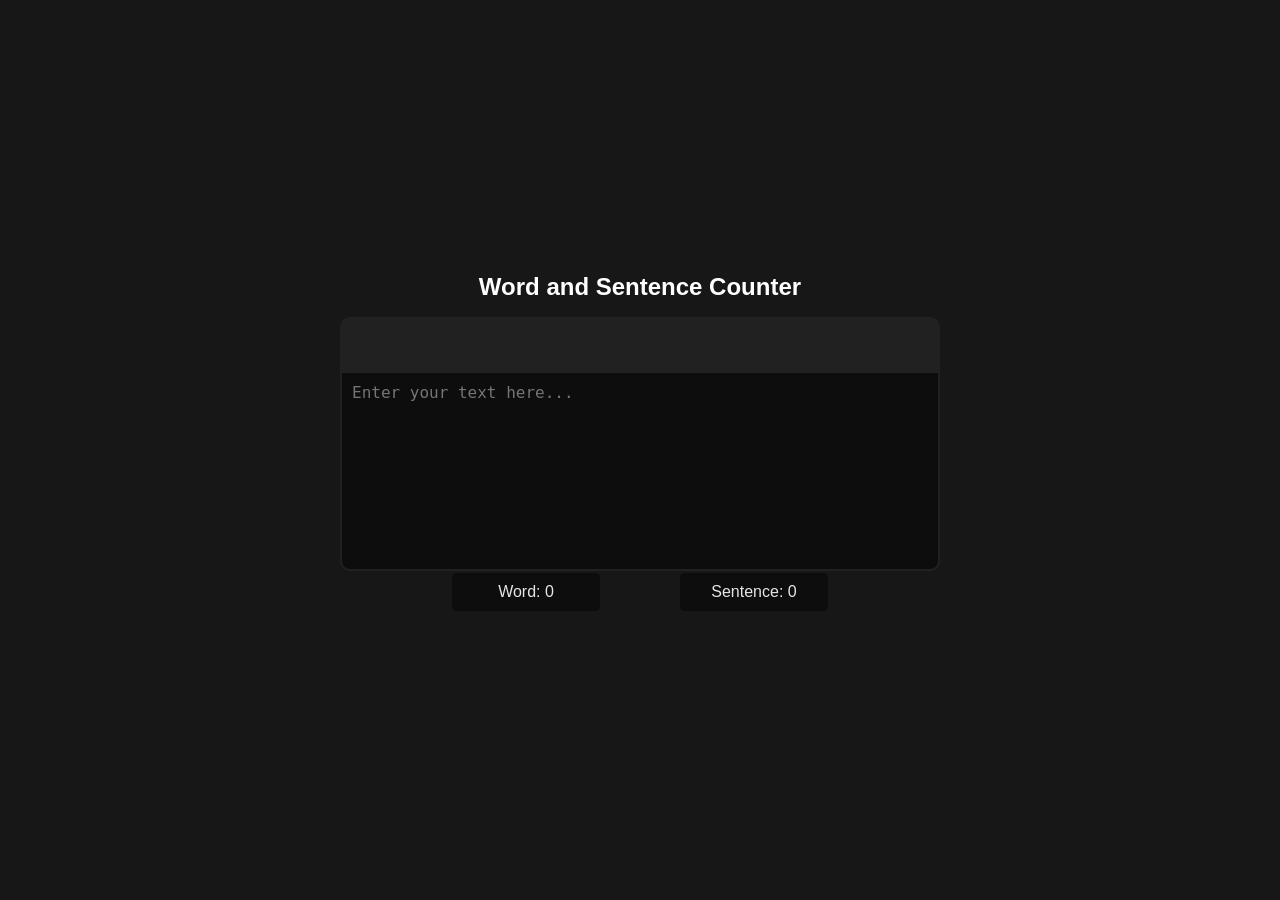
<file: Laboratory Activities/Laboratory Activity 3 - 19-11-2024/index.html>
<!DOCTYPE html>
<html lang="en">
<head>
    <meta charset="UTF-8">
    <meta name="viewport" content="width=device-width, initial-scale=1.0">
    <link rel="stylesheet" href="style.css">
    <script defer src="script.js"></script>
    <link rel="preconnect" href="https://fonts.googleapis.com">
    <link rel="preconnect" href="https://fonts.gstatic.com" crossorigin>
    <link href="https://fonts.googleapis.com/css2?family=Inter:wght@400;500;600;700&display=swap" rel="stylesheet">
    <link rel="icon" href="https://em-content.zobj.net/thumbs/240/apple/354/smiling-face-with-sunglasses_1f60e.png" type="image/png">
    <title>Word and Sentence Counter</title>
</head>
<body>
    <h2>Word and Sentence Counter</h2>
    <div class="container">
        <textarea id="textInput" placeholder="Enter your text here..."></textarea>
        </div>
    </div>
    <div class="wosen-container">
        <div class="wosen" id="wordCountDisplay">Word: 0</div>
        <div class="wosen" id="sentenceCountDisplay">Sentence: 0</div>
    </div>
</body>
</html>
</file>
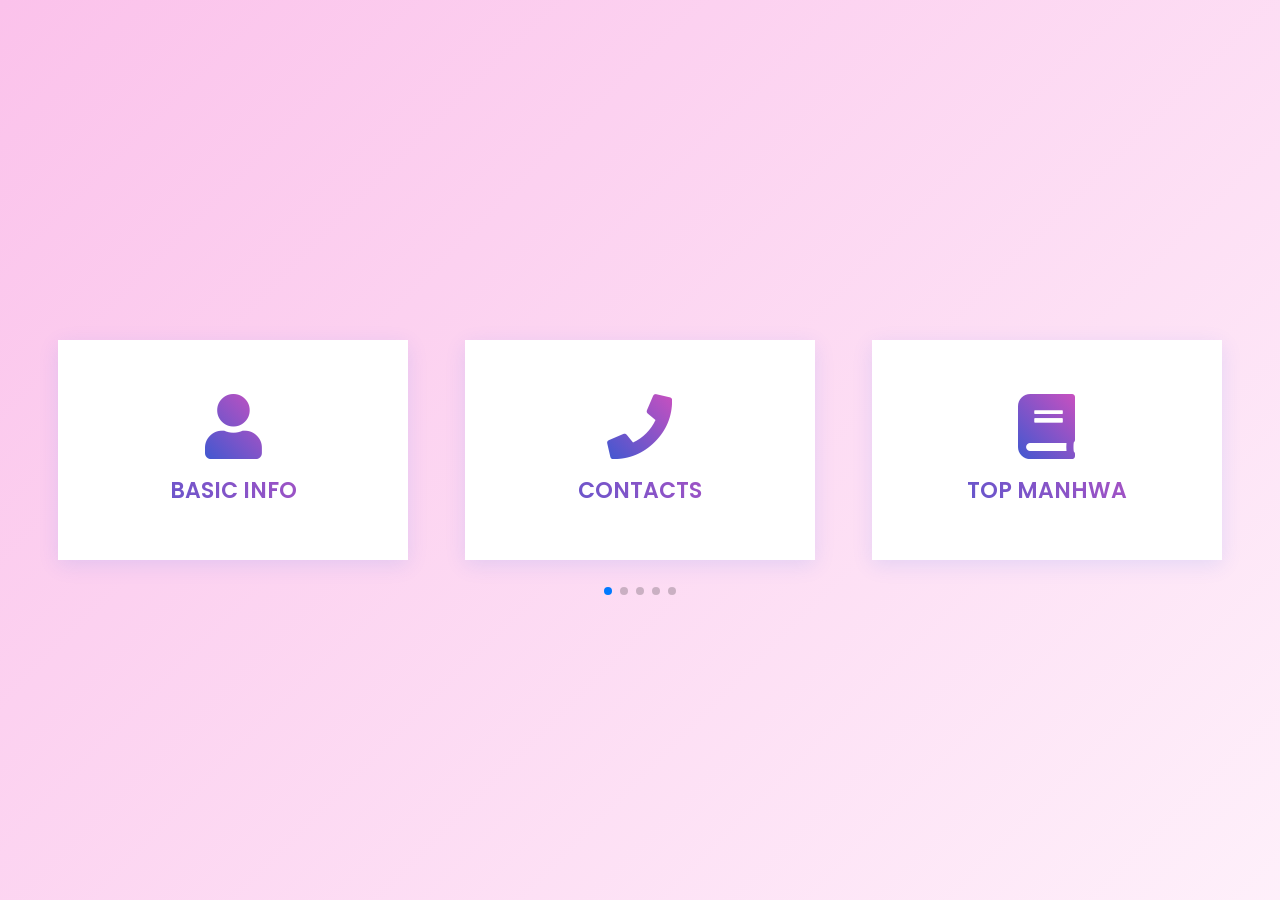
<file: Laboratory Activities/Laboratory Activity 4 – 06-12-2024/index.html>
<!DOCTYPE html>
<html lang="en">
<head>
  <meta charset="UTF-8">
  <meta name="viewport" content="width=device-width, initial-scale=1.0">
  <title>Carousel Boxes</title>
  <link rel="stylesheet" href="https://unpkg.com/swiper/swiper-bundle.min.css">
  <link rel="stylesheet" href="styles.css">
  <link rel="stylesheet" href="https://cdnjs.cloudflare.com/ajax/libs/font-awesome/5.15.3/css/all.min.css">
</head>
<body>
  <div class="swiper">
    <div class="swiper-wrapper">
      <div class="swiper-slide">
         <div class="box">
           <div class="front-face">
             <div class="icon">
               <i class="fas fa-user"></i>
            </div>
             <span>Basic Info</span>
           </div>
           <div class="back-face">
             <span>Basic Info</span>
             <p>Name: Zyrach Schneider</p>
             <p>Date of Birth: 08/08/1999</p>       
             <p>Place of Birth: Niflheimr Loki</p>           
            </div>
         </div>
      </div>
      <div class="swiper-slide">
        <div class="box">
          <div class="front-face">
            <div class="icon">
               <i class="fas fa-phone"></i>
            </div>
            <span>Contacts</span>
          </div>
          <div class="back-face">
            <span>Contacts</span>
            <p>Email: rougepalace@mail.com</p>
            <p>Facebook: Desir Arman</p>
            <p>GitHub: <a href="https://github.com/fatimemarienoisette">github.com/ZAAALJLJ</a></p>          
          </div>
        </div>
      </div>
      <div class="swiper-slide">
        <div class="box">
          <div class="front-face">
            <div class="icon">
              <i class="fas fa-book"></i>
            </div>
            <span>Top Manhwa</span>
          </div>
          <div class="back-face">
            <span>Top Manhwa</span>
            <p>Worthless Regression</p>
            <p>Eternally Regressing Knight</p>
            <p>Slave B (Hiatus for 3 years)</p>
          </div>
        </div>
      </div>
      <div class="swiper-slide">
         <div class="box">
           <div class="front-face">
             <div class="icon">
               <i class="fas fa-heart"></i>
            </div>
             <span>Quote</span>
           </div>
           <div class="back-face">
             <span>Quote</span>
             <p>"Even those who have reached the peak of martial arts have regrets. They regret that when they were younger, they should have focused more on the fundamentals."</p>
           </div>
         </div>
       </div>
      <div class="swiper-slide">
        <div class="box">
          <div class="front-face">
            <div class="icon">
              <i class="fas fa-rocket"></i>
            </div>
            <span>Game Played</span>
          </div>
          <div class="back-face">
            <span>Game Played</span>
            <p>Growtopia: 2013 - 2024</p>
            <p>Battle Camp: 2015 - 2024</p>
            <p>Maple Story M: 2020 - 2024</p>
          </div>
        </div>
      </div>
    </div>
    <div class="swiper-pagination"></div>
  </div>
   <div class="swiper-button-next"></div>
    <div class="swiper-button-prev"></div>
  <script src="https://unpkg.com/swiper/swiper-bundle.min.js"></script>
  <script src="script.js"></script>
</body>
</html>
</file>
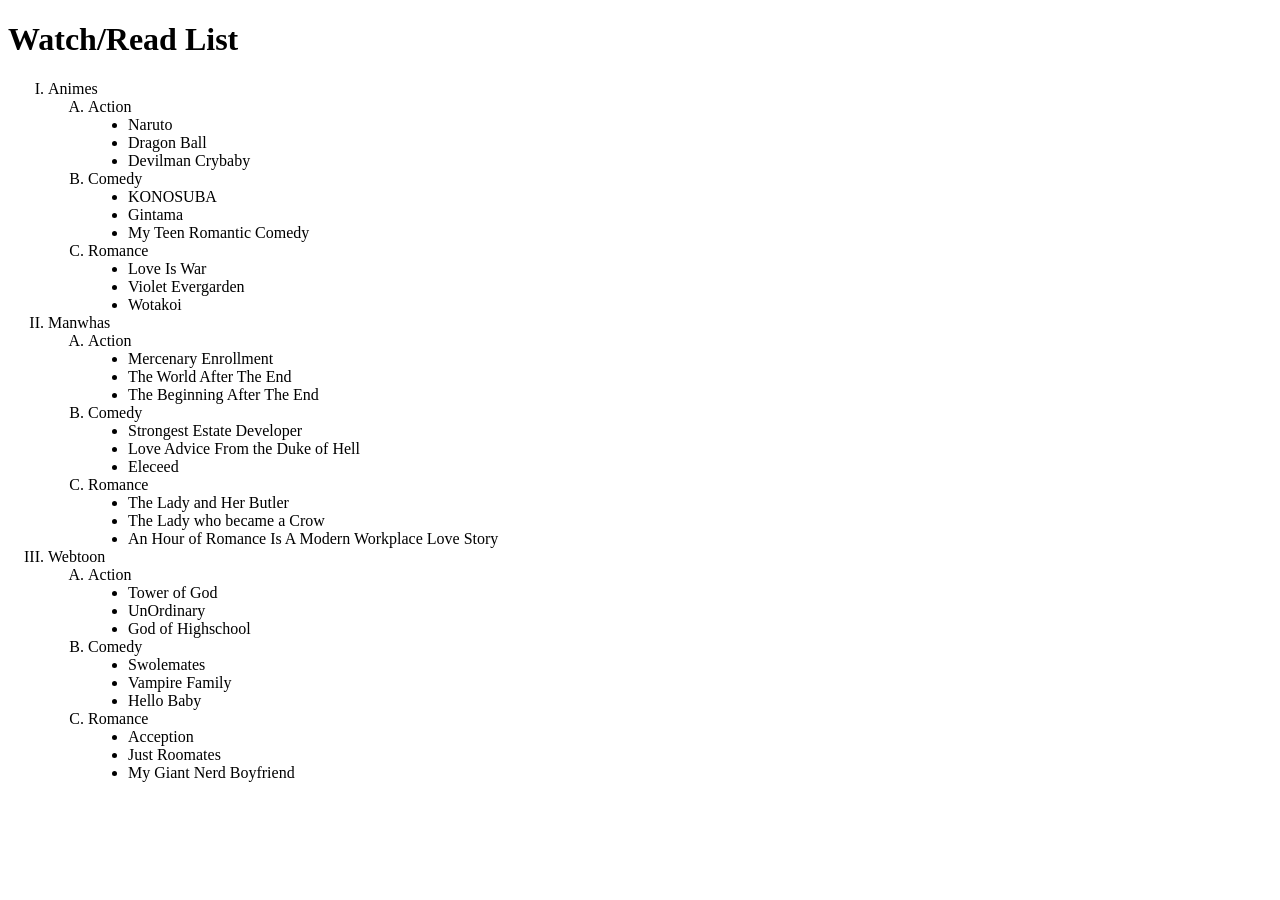
<file: Exercise Sets/Exercise1.html>
<!DOCTYPE html>
<html lang="en">
<head>
    <meta charset="UTF-8">
    <meta name="viewport" content="width=device-width, initial-scale=1.0">
    <title>Document</title>
</head>
<body>
    <h1>Watch/Read List</h1>
    <ol type = "I">
        <li>Animes</li>

        <ol type = "A">
            <li>Action</li>
            <ul type = 'disc'>
                <li>Naruto</li>
                <li>Dragon Ball</li>
                <li>Devilman Crybaby</li>
            </ul>

            <li>Comedy</li>
            <ul type = 'disc'>
                <li>KONOSUBA</li>
                <li>Gintama</li>
                <li>My Teen Romantic Comedy</li>
            </ul>

            <li>Romance</li>
            <ul type = 'disc'>
                <li>Love Is War</li>
                <li>Violet Evergarden</li>
                <li>Wotakoi</li>
            </ul>
        </ol>
        
        <li>Manwhas</li>
        <ol type = "A">
            <li>Action</li>
            <ul type = 'disc'>
                <li>Mercenary Enrollment</li>
                <li>The World After The End</li>
                <li>The Beginning After The End</li>
            </ul>

            <li>Comedy</li>
            <ul type = 'disc'>
                <li>Strongest Estate Developer</li>
                <li>Love Advice From the Duke of Hell</li>
                <li>Eleceed</li>
            </ul>

            <li>Romance</li>
            <ul type = 'disc'>
                <li>The Lady and Her Butler</li>
                <li>The Lady who became a Crow</li>
                <li>An Hour of Romance Is A Modern Workplace Love Story</li>
            </ul>
        </ol>

        <li>Webtoon</li>
        <ol type = "A">
            <li>Action</li>
            <ul type = 'disc'>
                <li>Tower of God</li>
                <li>UnOrdinary</li>
                <li>God of Highschool</li>
            </ul>

            <li>Comedy</li>
            <ul type = 'disc'>
                <li>Swolemates</li>
                <li>Vampire Family</li>
                <li>Hello Baby</li>
            </ul>

            <li>Romance</li>
            <ul type = 'disc'>
                <li>Acception</li>
                <li>Just Roomates</li>
                <li>My Giant Nerd Boyfriend</li>
            </ul>
        </ol>
    </ol>
</body>
</html>
</file>
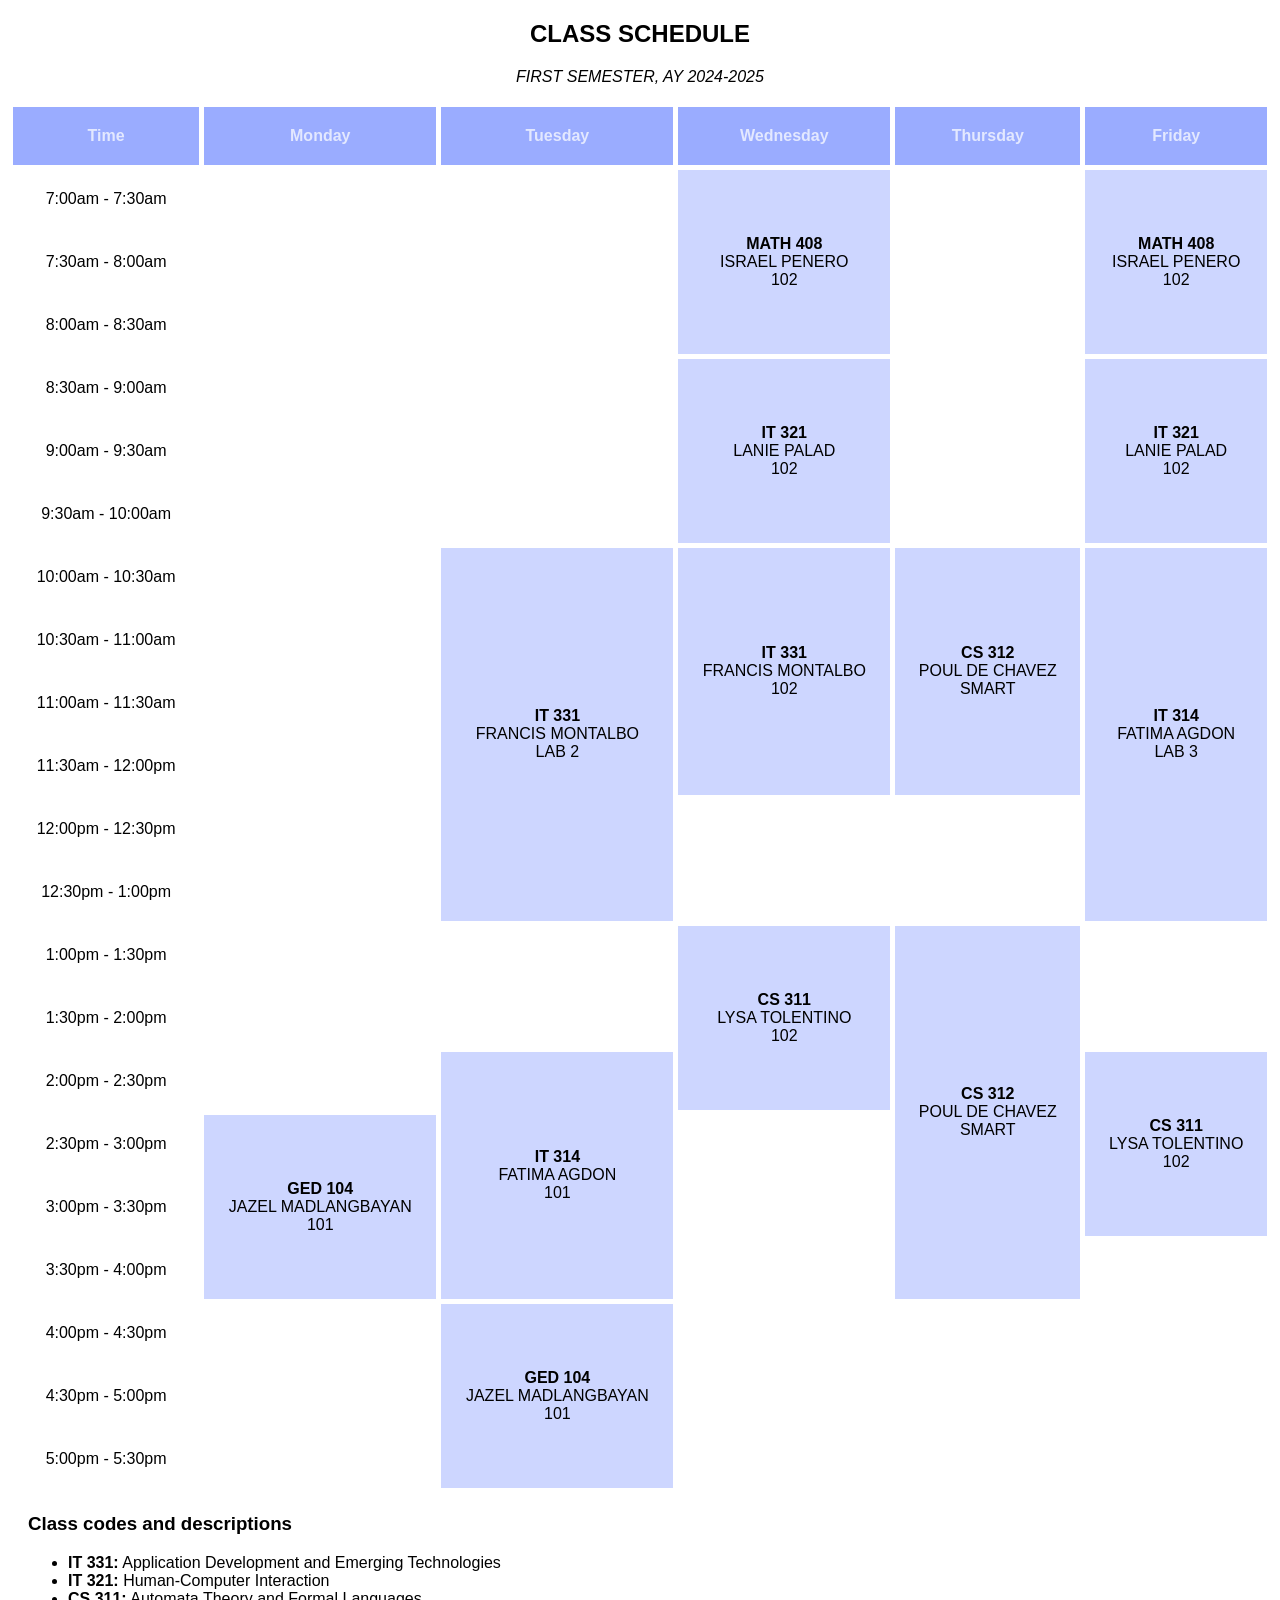
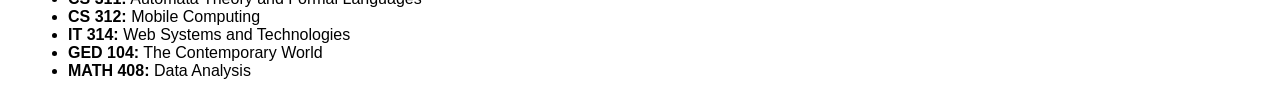
<file: Laboratory Activities/Laboratory Activity 1 - 06-09-24/html-tables.html>
<!DOCTYPE html>
<html lang="en">
<head>
    <meta charset="UTF-8">
    <meta name="viewport" content="width=device-width, initial-scale=1.0">
    <title>Class Schedule</title>
    <style>
        body {
            font-family: Arial, sans-serif;
        }
        h2, p{
            text-align: center;
        }
        table {
            width: 100%;
            border-collapse: collapse;
        }
        th, td {
            border: 5px solid #ffffff;
            text-align: center;
            padding: 20px;
        }
        th {
            background-color: #9aacff;
            color: #e3e8ff;
        }
        .subject {
            background-color: #cdd6ff;
        }
        .info-section {
            margin: 20px;
        }
        .info-section p {
            margin: 10px 0;
            text-align: left;
        }     
    </style>
</head>
<body>
    <h2>CLASS SCHEDULE</h2>
    <p><em>FIRST SEMESTER, AY 2024-2025</em></p>
    <table>
        <thead>
            <tr>
                <th>Time</th>
                <th>Monday</th>
                <th>Tuesday</th>
                <th>Wednesday</th>
                <th>Thursday</th>
                <th>Friday</th>
            </tr>
        </thead>
        <tbody>
            <tr>
                <td>7:00am - 7:30am</td>
                <td></td>
                <td></td>
                <td class="subject" rowspan="3"><strong>MATH 408</strong><br>ISRAEL PENERO<br>102</td>
                <td></td>
                <td class="subject" rowspan="3"><strong>MATH 408</strong><br>ISRAEL PENERO<br>102</td>
            </tr>
            <tr>
                <td>7:30am - 8:00am</td>
                <td></td>
                <td></td>
                <td></td>
            </tr>
            <tr>
                <td>8:00am - 8:30am</td>
                <td></td>
                <td></td>
                <td></td>
            </tr>
            <tr>
                <td>8:30am - 9:00am</td>
                <td></td>
                <td></td>
                <td class="subject" rowspan="3"><strong>IT 321</strong><br>LANIE PALAD<br>102</td>
                <td></td>
                <td class="subject" rowspan="3"><strong>IT 321</strong><br>LANIE PALAD<br>102</td>
            </tr>
            <tr>
                <td>9:00am - 9:30am</td>
                <td></td>
                <td></td>
                <td></td>
            </tr>
            <tr>
                <td>9:30am - 10:00am</td>
                <td></td>
                <td></td>
                <td></td>
            </tr>
            <tr>
                <td>10:00am - 10:30am</td>
                <td></td>
                <td class="subject" rowspan="6"><strong>IT 331</strong><br>FRANCIS MONTALBO<br>LAB 2</td>
                <td class="subject" rowspan="4"><strong>IT 331</strong><br>FRANCIS MONTALBO<br>102</td>
                <td class="subject" rowspan="4"><strong>CS 312</strong><br>POUL DE CHAVEZ<br>SMART</td>
                <td class="subject" rowspan="6"><strong>IT 314</strong><br>FATIMA AGDON<br>LAB 3</td>
            </tr>
            <tr>
                <td>10:30am - 11:00am</td>
                <td></td>
            </tr>
            <tr>
                <td>11:00am - 11:30am</td>
                <td></td>
            </tr>
            <tr>
                <td>11:30am - 12:00pm</td>
                <td></td>
            </tr>
            <tr>
                <td>12:00pm - 12:30pm</td>
                <td></td>
                <td></td>
                <td></td>
            </tr>
            <tr>
                <td>12:30pm - 1:00pm</td>
                <td></td>
                <td></td>
                <td></td>
            </tr>
            <tr>
                <td>1:00pm - 1:30pm</td>
                <td></td>
                <td></td>
                <td class="subject" rowspan="3"><strong>CS 311</strong><br>LYSA TOLENTINO<br>102</td>
                <td class="subject" rowspan="6"><strong>CS 312</strong><br>POUL DE CHAVEZ<br>SMART</td>
                <td></td>
            </tr>
            <tr>
                <td>1:30pm - 2:00pm</td>
                <td></td>
                <td></td>
                <td></td>
            </tr>
            <tr>
                <td>2:00pm - 2:30pm</td>
                <td></td>
                <td class="subject" rowspan="4"><strong>IT 314</strong><br>FATIMA AGDON<br>101</td>
                <td class="subject" rowspan="3"><strong>CS 311</strong><br>LYSA TOLENTINO<br>102</td>
            </tr>
            <tr>
                <td>2:30pm - 3:00pm</td>
                <td class="subject" rowspan="3"><strong>GED 104</strong><br>JAZEL MADLANGBAYAN<br>101</td>
                <td></td>
            </tr>
            <tr>
                <td>3:00pm - 3:30pm</td>
                <td></td>
            </tr>
            <tr>
                <td>3:30pm - 4:00pm</td>
                <td></td>
                <td></td>
            </tr>
            <tr>
                <td>4:00pm - 4:30pm</td>
                <td></td>
                <td class="subject" rowspan="3"><strong>GED 104</strong><br>JAZEL MADLANGBAYAN<br>101</td>
                <td></td>
                <td></td>
                <td></td>
            </tr>
            <tr>
                <td>4:30pm - 5:00pm</td>
                <td></td>
                <td></td>
                <td></td>
                <td></td>
            </tr>
            <tr>
                <td>5:00pm - 5:30pm</td>
                <td></td>
                <td></td>
                <td></td>
                <td></td>
            </tr>
        </tbody>
    </table>
    <div class="info-section">
        <h3>Class codes and descriptions</h3>
        <ul>
            <li><strong>IT 331:</strong> Application Development and Emerging Technologies</li>
            <li><strong>IT 321:</strong> Human-Computer Interaction</li>
            <li><strong>CS 311:</strong> Automata Theory and Formal Languages</li>
            <li><strong>CS 312:</strong> Mobile Computing</li>
            <li><strong>IT 314:</strong> Web Systems and Technologies</li>
            <li><strong>GED 104:</strong> The Contemporary World</li>
            <li><strong>MATH 408:</strong> Data Analysis</li>
        </ul>
    </div>
    
</body>
</html>
</file>
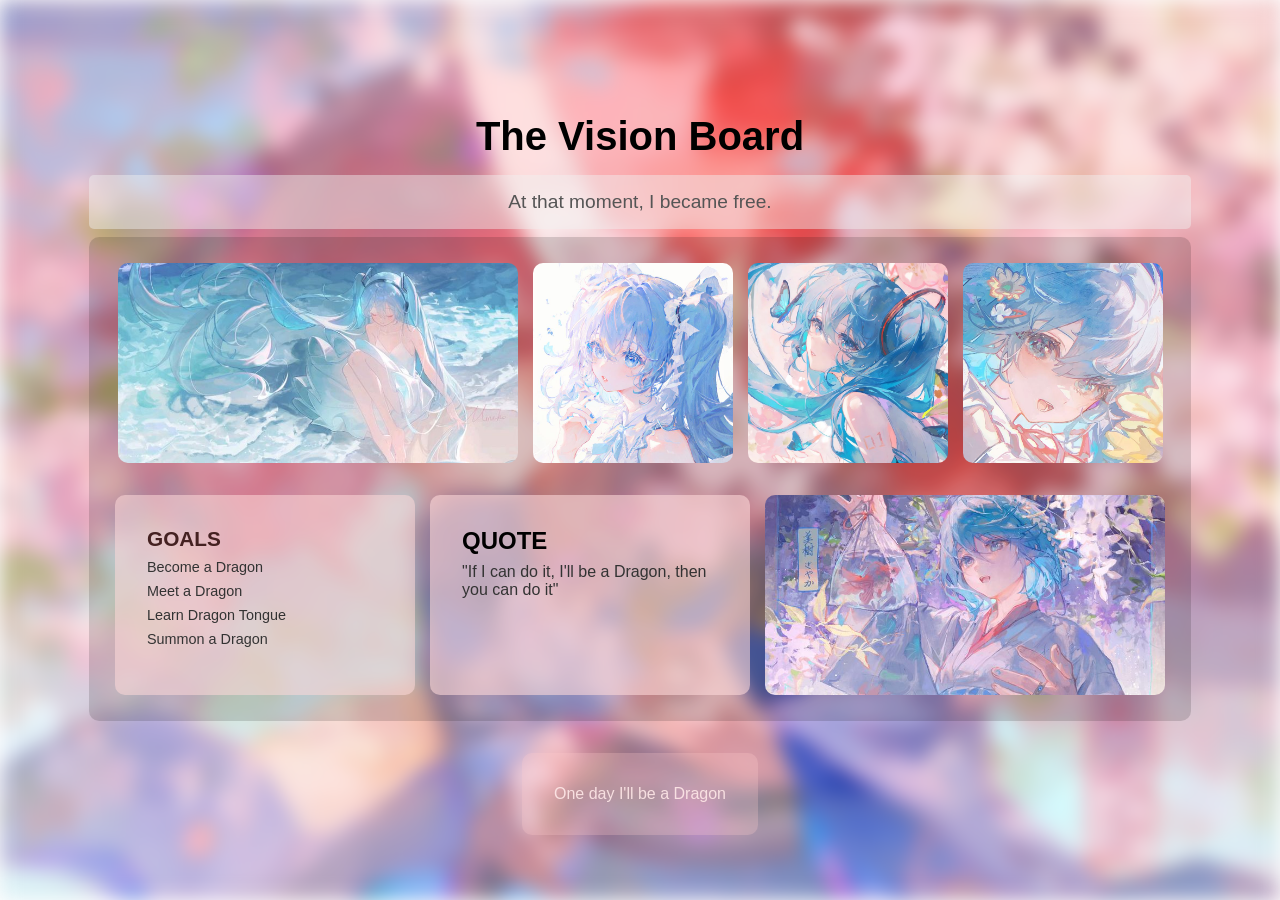
<file: Laboratory Activities/Laboratory Activity 2 - 04-10-2024/visionboard.html>
<!DOCTYPE html>
<html lang="en">
<head>
    <meta charset="UTF-8">
    <meta name="viewport" content="width=device-width, initial-scale=1.0">
    <meta http-equiv="X-UA-Compatible" content="ie=edge">
    <title>Vision Board</title>
    <link rel="stylesheet" href="styles.css">
</head>
<body>
    <header>
        <div class="container">
            <h1>The Vision Board</h1>
        </div>
    </header>

    <main>
        <section class="reminder">
            <div class="container">
                <p>At that moment, I became free.</p>
            </div>
        </section>

        <section class="vision-board">
            <div class="container">
                <div class="image-container">
                    <img src="assets/download (29).jpg" alt="Image 1">
                    <img src="assets/голубая аватарка.jpg" alt="Image 2">
                    <img src="assets/Miku.jpg" alt="Image 3">
                    <img src="assets/download (32).jpg" alt="Image 4">
                </div>
            </div>
            
            <div class="container lower">
                <div class="goals">
                    <h3>GOALS</h3>
                    <ul>
                        <li>Become a Dragon</li>
                        <li>Meet a Dragon</li>
                        <li>Learn Dragon Tongue</li>
                        <li>Summon a Dragon</li>
                    </ul>
                </div>
                
                <div class="quote">
                    <h3>QUOTE</h3>
                    <p>"If I can do it, I'll be a Dragon, then you can do it"</p>
                </div>

                <div class="image-container">
                    <img src="assets/download (33).jpg" alt="Image 1">
                </div>
            </div>
        </section>
        
        
    </main>

    <footer>
        <div class="container">
            <p>One day I'll be a Dragon</p>
        </div>
    </footer>
</body>
</html>
</file>
<file: Laboratory Activities/Laboratory Activity 3 - 19-11-2024/style.css>
body {
    height: 100vh;
    margin: 0;
    display: flex;
    flex-direction: column;
    justify-content: center;
    align-items: center;
    font-family: "Open Sans", sans-serif;
    background-color: #171717;
    color: #ececf1;
    padding: 0;
    box-sizing: border-box;
}

.container {
    border-radius: 10px;
    width: 100%;
    max-width: 600px;
    background-color: #212121;
    box-sizing: border-box;
}

.wosen-container {
    display: flex;
    justify-content: space-evenly;
    align-items: center;
    margin: 1rem;
    gap: 5rem;
    flex-wrap: wrap;
}

.wosen {
    background-color: #0d0d0d;
    border-radius: 5px;
    padding: 10px;
    min-width: 8rem;
    text-align: center;
    color: #e6e6e6;
    flex: 1;
    max-width: 150px;
}


h2 {
    color: #ffffff;
    text-align: center;
    margin: 0 0 1rem;
}

textarea {
    margin-top: 6vh;
    margin-bottom: -2vh;
    width: 100%;
    height: 200px;
    padding: 10px;
    font-size: 16px;
    border-bottom-left-radius: 10px;
    border-bottom-right-radius: 10px;
    border: 2px solid #212121; 
    background-color: #0d0d0d;
    color: #ececf1;
    box-sizing: border-box;
    resize: none;
    outline: none;
    transition: border-color 0.3s ease, box-shadow 0.3s ease;
}

textarea:focus {
    border-color: #10a37f;
    box-shadow: 0 0 8px rgba(16, 163, 127, 0.6); 
}

textarea:blur {
    transition: border-color 0.3s ease-out, box-shadow 0.3s ease-out;
}

@media (max-width: 600px) {
    body {
        padding: 1.5rem;
    }

    h2 {
        font-size: 20px;
    }

    .stats {
        flex-direction: column;
        gap: 1rem;
    }

    textarea {
        height: 120px;
        font-size: 14px;
    }

    .stat {
        font-size: 16px;
        width: 100%;
    }
}
</file>
<file: Laboratory Activities/Laboratory Activity 4 – 06-12-2024/styles.css>
@import url('https://fonts.googleapis.com/css?family=Poppins:400,500,600,700&display=swap');

* {
  margin: 0;
  padding: 0;
  box-sizing: border-box;
  font-family: 'Poppins', sans-serif;
}

body {
  height: 100vh;
  width: 100vw;
  display: flex;
  align-items: center; 
  justify-content: center;
  background: linear-gradient(-45deg, white, white, white, #fbc2eb);
  background-size: 400% 400%;
  text-align: center;
  overflow: hidden; 
  animation: gradientAnimation 10s ease infinite;
  position: relative;
}

a {
  color: #b9b9b9;
  text-decoration: none;
}

@keyframes particleAnim {
  0% {
    opacity: 1;
    transform: scale(1) translate(0, 0);
  }
  100% {
    opacity: 0;
    transform: scale(0) translate(var(--move-x), var(--move-y));
  }
}

.cursor {
  position: absolute;
  width: 20px;
  height: 20px;
  border-radius: 50%;
  pointer-events: none;
  transform: translate(-50%, -50%);
  mix-blend-mode: overlay;
}

.particle {
  position: absolute;
  width: 20px;
  height: 20px;
  background-color: rgba(255, 255, 255, 0.8);
  border-radius: 50%;
  pointer-events: none;
  animation: particleAnim 1s forwards;
  opacity: 0;
}

body:hover .cursor {
  transform: scale(1.5); 
}

.cursor-trail {
  position: absolute;
  width: 20px;
  height: 20px;
  background: rgba(255, 255, 255, 0.5);
  border-radius: 50%;
  pointer-events: none;
  mix-blend-mode: screen;
  animation: ripple 1s linear infinite;
}

.swiper {
  width: 100%;
  max-width: 1200px;
  padding: 50px 0;
}

.swiper-slide {
  display: flex;
  justify-content: center;
}

.swiper-button-next,
.swiper-button-prev {
  position: absolute;
  top: 50%;
  transform: translateY(-50%);
  z-index: 10;
  padding: 10px;
  border-radius: 50%;
  color: white;
}

.swiper-button-next {
  right: 5%; 
}

.swiper-button-prev {
  left: 5%; 
}

.box {
  width: 350px;
  position: relative;
  perspective: 1000px;
}

.box .front-face {
  background: #fff;
  height: 220px;
  width: 100%;
  display: flex;
  flex-direction: column;
  justify-content: center;
  box-shadow: 0px 5px 20px 0px rgba(0, 81, 250, 0.1);
  transition: all 0.5s ease;
}

.box .front-face .icon {
  height: 80px;
}

.box .front-face .icon i {
  font-size: 65px;
}

.box .front-face span,
.box .back-face span {
  font-size: 22px;
  font-weight: 600;
  text-transform: uppercase;
}

.box .front-face .icon i,
.box .front-face span {
  background: linear-gradient(-135deg, #c850c0, #4158d0);
  background-clip: text;
  -webkit-background-clip: text;
  -webkit-text-fill-color: transparent;
}

.box .back-face {
  position: absolute;
  top: 0;
  left: 0;
  z-index: 1;
  height: 220px;
  width: 100%;
  padding: 30px;
  color: #fff;
  opacity: 0;
  transform-style: preserve-3d;
  backface-visibility: hidden;
  background: linear-gradient(-135deg, #c850c0, #4158d0);
  transform: translateY(110px) rotateX(-90deg);
  box-shadow: 0px 5px 20px 0px rgba(0, 81, 250, 0.1);
  transition: all 0.5s ease;
}

.box .back-face p {
  margin-top: 10px;
  text-align: justify;
}

.box:hover .back-face {
  opacity: 1;
  transform: rotateX(0deg);
}

.box:hover .front-face {
  opacity: 0;
  transform: translateY(-110px) rotateX(90deg);
}
</file>
<file: Laboratory Activities/Laboratory Activity 2 - 04-10-2024/styles.css>
* {
    margin: 0;
    padding: 0;
    box-sizing: border-box;
    font-family: 'Arial', sans-serif;
}

body {
    position: relative;
    margin: 0;
    color: #333;
    display: flex;
    flex-direction: column;
    justify-content: center;
    align-items: center;
    min-height: 100vh;
    overflow: hidden;
}

body::before {
    content: "";
    position: absolute;
    top: 0;
    left: 0;
    width: 100%;
    height: 100%;
    background-image: url('assets/38bacac9aae9f686a8c458cd55645b70.jpg'); 
    background-size: cover;  
    background-position: center;
    background-repeat: no-repeat; 
    filter: blur(10px);  
    z-index: -1; 
}


.container {
    max-width: 1200px;
    width: 100%;
    padding: 1rem;
    text-align: center;
}

header h1 {
    font-size: 2.5rem;
    color: #000000;
    margin-top: 2rem;
    transition: color 0.3s ease;
}

header h1:hover {
    color: #d158587c;
}

.reminder {
    background-color: #f0f0f073;
    border-radius: 5px;
    transition: transform 0.3s ease;
}

.reminder:hover {
    transform: scale(1.05);
}

.reminder p {
    font-size: 1.2rem;
    color: #555;
}

.vision-board {
    background-color: #00000025;
    padding: 10px;
    border-radius: 10px;
    display: flex;
    flex-direction: column;
    align-items: center;
    margin-top: 0.5rem; 
}

.image-container {
    display: flex;
    justify-content: center; 
    flex-wrap: wrap;
    gap: 15px;
}

.image-container img {
    border-radius: 10px;
    width: 200px;
    height: 200px;
    object-fit: cover;
    transition: transform 0.3s ease;
}

.image-container img:nth-child(1) {
    width: 400px;
    height: 200px;
}

.image-container img:hover {
    transform: translateY(-10px);
}

.lower {
    display: flex;  
    justify-content: space-between;  
    align-items: flex-start;
    gap: 15px;
}

.goals {
    width: 300px; 
    height: 200px; 
    padding: 2rem;  
    border-radius: 10px;
    text-align: left;
    background-color: #ffdada8a;
    transition: transform 0.3s ease;
}

.goals h3 {
    font-size: 1.3rem;
    color: #442121;
    margin-bottom: 0.5rem;
}

.goals ul {
    list-style-type: none;
}

.goals ul li {
    font-size: 0.9rem;
    margin-bottom: 0.5rem;
    color: #333;
}

.goals:hover {
    transform: translateY(-10px);
}

.quote {
    width: 320px;
    height: 200px;
    padding: 2rem; 
    border-radius: 10px;
    text-align: left;
    background-color: #ffdada93;
    transition: transform 0.3s ease;
}

.quote h3 {
    font-size: 1.5rem;
    color: #000000;
    margin-bottom: 0.5rem;
}

.quote p {
    font-size: 1rem;
    color: #333;
}

.quote:hover {
    transform: translateY(-10px);
}


footer {
    background-color: #ffcccc42;
    padding: 1rem;
    border-radius: 10px;
    margin-top: 2rem;
}

footer p {
    font-size: 1rem;
    color: #ffe9e9e3;
}

@media (max-width: 768px) {
    .vision-board {
        align-items: center;
    }

    .goals {
        margin-left: 0; 
    }

    .image-container {
        justify-content: center; 
    }
}
</file>
